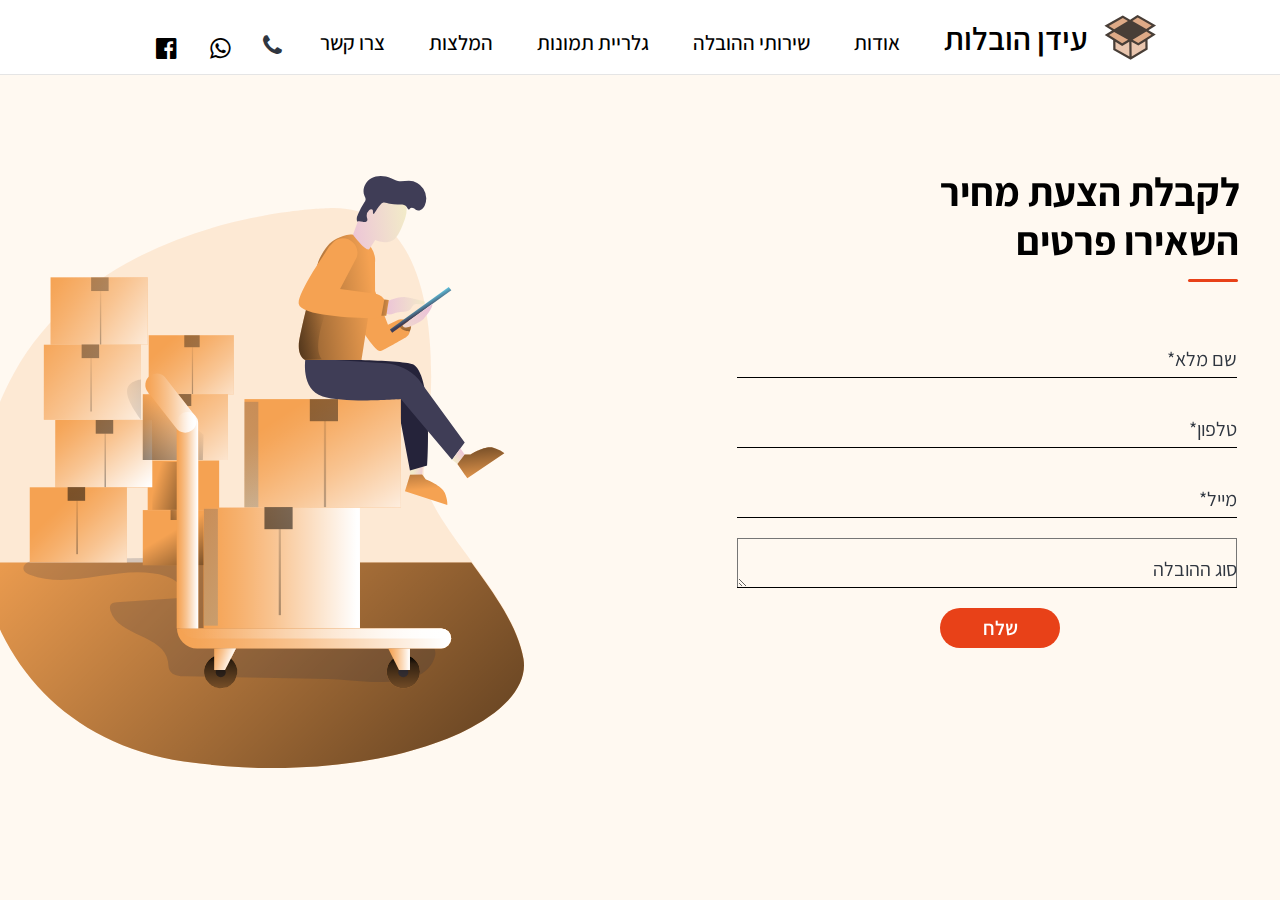
<file: contact-page.html>
<!doctype html>

<html lang="en">
<head>
  <meta charset="utf-8">

  <title>עידן הובלות - ההובלות של ישראל</title>
  <meta name="description" content="ההובלות הטובות במדינה">
  <link rel="stylesheet" href="style.css">
  <link rel="stylesheet" href="https://stackpath.bootstrapcdn.com/font-awesome/4.7.0/css/font-awesome.min.css">
</head>

<body style="background: #FFF9F1;">
    <div class="content" style="padding-right: 0;">
        <div class="nav-bar">
         <div class="content" style="padding-right: 0;">
            <div class="nav-bar">
               <img src="images/drawing copy 4.svg" alt="box" class="box-logo">
                <ul>
                  <li class="home"><a style="color: black; font-weight: 600; margin-top: -8px; font-size: 32px;" href="index.html">עידן הובלות</a></li>
                   <li class="about" onClick="about()"><a >אודות</a></li>
                   <li class="contact" onClick="services()"><a>שירותי ההובלה</a></li>
                   <li><a>גלריית תמונות</a></li>
                   <li><a>המלצות</a></li>
                   <li class="contact" onClick="contact()"><a>צרו קשר</a></li>
                   <div class="nav-icons">
                   <a href="tel:0533410530" ></a><i class="fa fa-phone fa-lg" aria-hidden="true"></i></a>
                   <a style="color: black; height: 50px; width: 50px;" target="_blank" href="https://api.whatsapp.com/send?phone=972533410530&text=%D7%A9%D7%9C%D7%95%D7%9D,%20%D7%90%D7%A0%D7%99%20%D7%A8%D7%95%D7%A6%D7%94%20%D7%9C%D7%94%D7%96%D7%9E%D7%99%D7%9F%20%D7%94%D7%95%D7%91%D7%9C%D7%94"><i class="fa fa-whatsapp fa-lg" aria-hidden="true"></i></a>
                   <a style="color: black;" target="_blank" href="https://www.facebook.com/IdanHovalot/"><i class="fa fa-facebook-official fa-lg" aria-hidden="true"></i></a>
                  </div>
                </ul>
            </div>       
       <div class="contact-form">
        <form action="send.php" method="post">
           <div class="hy">      
         <div class="h3-pr">
           <p>&nbsp;</p>
           <br><br>
           <p id="contact-2">לקבלת הצעת מחיר</p>
           <p class="contact-header-2">השאירו פרטים</p>
               <div class="border-contact-2"></div>
          </div>
          <br><br>
          <form action="send.php" method="POST">

            <div class="form" style="right: 6.5%;">
               <input type="text" placeholder=" " name="name" autocomplete="off" required/>
                <label for="name" class="label-name" >
                  <span class="content-name">שם מלא<span class="star">*</span></span>
               </label>
               </div>
               <div class="form" style="right: 6.5%;">
                <input type="tel" placeholder=" " name="phone" autocomplete="off" required/>
                <label for="phone" class="label-name" >
                  <span class="content-name">טלפון<span class="star">*</span></span>
               </label>
               </div>
               <div class="form" style="right: 6.5%;">
                <input type="email" placeholder=" " name="email" autocomplete="off" required/>
                <label for="email" class="label-name" >
                  <span class="content-name">מייל<span class="star">*</span></span>
               </label>
                 </div>
                 <div class="form" style="right: 6.5%;">
                  <textarea type="text" placeholder=" " name="email" autocomplete="off" ></textarea>
                  <label for="email" class="label-name" > 
                     <span class="content-name">סוג ההובלה</span>
                  </label>
                   </div>           
           
               </form>
               <button class="submit" type="submit" value="submit" class="submit">שלח</button>
   </form>
   </div>
 
   <img src="images/contact-page-illustration.svg" style="margin-right: 800px; margin-top: -35%;">
  

</body>
</html>
</file>
<file: style.css>
@import url('https://fonts.googleapis.com/css2?family=Assistant:wght@400;700&display=swap');
 
html {
    scroll-behavior: smooth;
    transition: 5s alls;
}

*
* {
    box-sizing: border-box;
    direction: rtl;
}

html {
    box-sizing: border-box;
    direction: rtl;
}

body {
    width: 100%;
    min-height: 100vh;
    margin: 0px;
    background-color: #fff;
    font-size: 18px;
    color: #2f3640;
    overflow-x: hidden;
    font-family: 'Assistant', sans-serif;
}

a {
  cursor: pointer;
  text-decoration: none;
}

.content {
    margin: 0 auto;
    padding: 20px;
    text-align: center;
}

header {
    width: 100%;
    height: 600px;
    margin: 0px;
    background: linear-gradient(rgba(255,255,255,0.6), rgba(255,255,255,0.6)), url('images/Boxes-background.png');
    background-size: cover;
    background-attachment: fixed;
}

.nav-bar {
    display: flex;
    justify-content: center;
    z-index: 1;
    width: 100%;
    position: fixed;
    background-color: #fff;
    width: 100%;
    margin-top: -20px; 
    height: 75px; 
    border-bottom: 1px solid rgba(0, 0, 0, 0.1); 
}

.nav-bar li {
    padding-top: 9px;
    display: inline-block;
    margin: 0 20px;
    list-style: none;
    font-weight: 500;
    padding-left: -50px;
    margin-top: -10px;
    font-size: 21px;
    flex-wrap: wrap;
    justify-content: center;
    color: black;
    transition: color .3s ease;
    transition-property: color;
    transition-duration: 0.5s;
    transition-timing-function: ease;
    transition-delay: 0s;
}

.home {
    color: black;
    font-weight: 600;
    margin-left: 240px;
    margin-top: -8px;
    font-size: 33px;
}

.box-logo {
  height: 75%;
  width: 5%;
  margin-top: 8px;
  right: 4%;
  position: relative;
  float: right;
  z-index: 1;
}

.home {
  margin-left: -300px;
}

.nav-icons {
  position: relative;
  display: flex;
  gap: 1em;
  top: 1em;
  float: left;
}

.nav-bar li:hover,
.nav-bar li:hover .fa-facebook-official,
.nav-bar li:hover .fa-whatsapp,
.nav-bar li:hover .fa-phone {
    color: #c23616;
    transition: 0.3s;
  }

  .contact-button {
    font-size: 25.7px;
    color: white;
    height: 52px;
    width: 155px;
    background-color: #f03a0c;
    border: none;
    border-radius: 50px;
}

.contact-button:hover {
    background-color: #e44017;
}

.hero {
    margin-bottom: 10px;
    font-size: 90px;
    margin-top: 190px;
    color: #000000;
}

.hero-text {
  font-size: 35px;
  font-weight: 500;
  color: #e84118;
  margin-top: 20px;
}


button {
    border: none;
    font-size: 18px;
    background-color: #e84118;
    font-family: 'Assistant', sans-serif;
    outline: none;
    cursor: pointer;
    color: white;
    border-radius: 50px;
    width: 160px;
    height: 50px;
}

#as {
  width: 80%;
  max-width: 1000px;
  text-align: center;
}

.about-header {
  font-size: 36px;
  text-align: right;

}

.paragraph-info {
  margin-left: 500px;
  font-size: 21px;
  text-align: right;
  margin-top: -15px;
} 

.telephone {
    color: #e84118;
    font-weight: bold;
    display: inline-block;
}

.illustration-info {
  margin-right: 570px;
  margin-top: -340px;
  width: 140%;
  height: 140%;
}
  
#services { 
    text-align: center;
    font-size: 40px;
}
    
  /* Borders */

  .border-about {
    width: 45px;
    height: 3px;
    border-radius: 50px;
    background: #e84118;
    margin: 40px auto;
    margin-left: 1000px;
    margin-top: -20px;
  }

  .border-services {
    width: 100px;
    height: 3px;
    margin-right: 790px;
    background-color: #e84118;
    border-radius: 3px;
    margin-top: -27px;
  }

  .border-images {
    width: 100px;
    height: 3px;
    margin-right: 790px;
    background-color: #e84118;
    border-radius: 3px;
    margin-top: -18px;
  }

  .border-clients {
    width: 100px;
    height: 3px;
    margin-right: 790px;
    background-color: #e84118;
    border-radius: 50px;
    margin-top: -16px;
  }


  .border-contact {
    width: 50px;
    height: 3px;
    margin-right: 260px;
    background-color: #e84118;
    border-radius: 50px;
    margin-top: -27px;
  }

 /* Services */

 .content-icons{
    width: 100%;
    min-height: 760px;
    align-items: center;
    margin-bottom: -150px;
    background:linear-gradient(rgb(70, 70, 70), rgba(255,255,255,0.6)), url(images/hire-professional-mover.jpg);
    background-attachment: fixed;
    background-position: 38% 25%;
 }

 .header-content{
    text-align: center;
    font-size: 24px;
    color: white;
 }

 .header-paragraph {
     color: white;
     margin-top: -20px;
 }
 
 .main-content{
     width: 100%;
     align-items: flex-start;
     display: flex;
 }

 .main-content > img {
     margin-top: 1em;
 }

.icons-content{
    display: flex;
    justify-content: center;
    width: 70%;
    flex-wrap: wrap;
    margin-right: 250px;
    display: inline-flex;
    -webkit-box-align: center;
    align-items: center;
    grid-template-columns: auto auto auto;
    margin-top: 50px;
    margin-top: -2px;
}

.icons-content > div{
    background-color: white;
    padding: 20px 0;
   text-align: center;
    width: 302px;
    height: 200px;
}

.icons {
    display: flex;
    justify-content: space-between;
    margin-left: 42px;
    margin-right: 42px;
    margin-top: 50px;
    background-color: white;
    width: 650%;
    height: 500%;
    vertical-align: top;
    display: inline-block;
    text-align: center;
}

.icons img {
  height: 40%;
   width: 40%;
}

.caption {
    display: block;
    font-size: 26px;
    color: #e84118;
    font-weight: 600;
}

 /* Between Section */

 .between-section {
    margin-top: 200px
 }

 .truck {
    margin-right: 810px;
    width: 4.7%;
    height: 4.7%;
 }

 .between-header {
    text-align: center;
    font-size: 43px;
    color: #000000;
    margin-top: -3px;
 }

 .between-paragraph {
    text-align: center;
    font-size: 22px;
    margin-top: -12px;
    color: #000000;
 }


  .services-button {
    font-weight: 600;
    font-size: 21px;
    height: 46px;
    width: 140px;
    margin-right: 785px;
    margin-top: -100px;  
 }

 /* Photos */

.photos-header { 
  text-align: center;
  font-size: 40px;
}


.feature-box {
    position: relative;
    width: calc(100vw / 5);
    height: calc(100vw / 5);
    overflow: hidden;
    flex-direction: column;
    float: right;
    background-position: 13%;
  }

.feature-box img {
    width: 97%;
    height: 100%;
    object-fit: cover;
    transition: 1.5s;
    display: flex;
    overflow: hidden;
}

.feature-box:hover img {
    transform: scale(1.18);
}

.feature-box-content{
  margin-top: 100px;
  width: 100%;
}


    /* Slideshow Container */

    .header-clients {
      text-align: center;
      margin-top: 380px;
      font-size: 38px;
    }

    .slideshow-container {
      max-width: 600px;
      border: 1px solid grey;
      position: relative;
      margin: auto;
      margin-top: 10px;
    }
      
    .prev, .next {
      cursor: pointer;
      position: absolute;
      top: 50%;
      right: -7%;
      margin-top: -22px;
      padding: 16px;
      color: grey;
      font-weight: bold;
      font-size: 18px;
      transition: 0.6s ease;
      border-radius: 0 3px 3px 0;
      user-select: none;
    }
    
    .next {
      right: 100%;
      border-radius: 3px 0 0 3px;
    }
  
    .prev:hover, .next:hover {
        color: black;
    }
    
    .numbertext {
      color: black;
      font-size: 17px;
      padding: 445px 270px;
      position: absolute;
      top: 0;
    }
      
    .fade {
      -webkit-animation-name: fade;
      -webkit-animation-duration: 1.5s;
      animation-name: fade;
      animation-duration: 1.5s;
    }
    
    @-webkit-keyframes fade {
      from {opacity: .4}
      to {opacity: 1}
    }
    
    @keyframes fade {
      from {opacity: .4}
      to {opacity: 1}
    }
  
   /* Contact Form */
  
    #contact {
      font-size: 40px;
      color: #000000;
      font-weight: bold;
      margin-right: 257.5px;
  }
  
  .contact-header {
      font-size: 40px;
      font-weight: bold;
      color: #000000;
      margin-right: 257.5px;
      margin-top: -43px;
  }
   
  .form {
    width: 500px;
    position: relative;
    margin-bottom: 20px;
    height: 50px;
    overflow: hidden;
    right: 15.5%;
  }
  
  .form input {
      width: 100%;
      height: 100%;
      color: black;
      padding-top: 20px;
      border: none;
      outline: none;
      text-align: right;
      font-size: 20px;
      font-family: 'Assistant';
      background-color: transparent;
   } 

   .form textarea {
    width: 100%;
    height: 100%;
    color: black;
    padding-top: 20px;
    outline: none;
    text-align: right;
    font-size: 20px;
    font-family: 'Assistant';
    background-color: transparent;
    border-bottom: 1px solid black;
   }
  
   
   .form label {
     position: absolute;
     bottom: 0px;
     left: 0%;
     height: 100%;
     width: 100%;
     pointer-events: none;
     border-bottom: 1px solid black;
    }
    
  
    .label-name::after {
       content: "";
       position: absolute;
       right: 0px;
       bottom: -1px;
       height: 100%;
       width: 100%;
       border-bottom: 3px solid tomato;
       transform: translateX(100%);
       transition:  all 0.3s ease;
    }
  
   .form input:focus + .label-name::after {
    transform: translateX(0%);
   }
  
    .content-name {
      position: absolute;
      bottom: 5px;
      font-size: 20px;
      right: 0px;
      transition: all 0.3s ease;
    }
  
    .star {
      transition: all 0.3s ease;
    }
  
    .form input:focus + .label-name .content-name,
    .form-input:valid + .label-name .content-name {
      transform: translateY(-150%);
      font-size: 14.5px;
    }
    .form input:focus + .label-name .star,
    .form-input:valid + .label-name .star {
      transform: translateY(-150%);
      font-size: 14.5px;
      color: tomato;
    }
  
  .form input:not(:placeholder-shown) + .label-name .content-name {
        transform: translateY(-150%);
      font-size: 14px;
  }
  
  input:focus,
  textarea:focus {   
      border-bottom: 1px #e84118 solid;
      outline: none;
      transition: 0.4s;
  }
  
  input:hover,
  textarea:hover {
      border-bottom: 1px #e84118 solid;
  }
  
  .submit {
      height: 40px;
      width: 120px;
      font-size: 20px;
      font-weight: 600;
      margin-left: 700px;
    }
  
  .submit:hover {
      background-color: #db411a;
      color: rgb(248, 248, 248);
  }    

/* Footer */

footer {
    padding: 20px;
    text-align: center;
    background: #3d3d3d;
    color: black;
    border-top: 1px solid #f0f2f4;
}

footer ul {
    padding: 0;
    list-style: none;
    text-align: center;
    list-style-type: none;
    margin: 10px;
}


footer li a {
  display: flex;
  vertical-align: middle;
  justify-content: center;
  color: #fff;
   transition: color .3s ease;
   transition-property: color;
   transition-duration: 0.5s;
   transition-timing-function: ease;
   transition-delay: 0s;
}

footer li a:hover {
    color: #e84118;
    transition: .3s;
}

footer p{
    color: #999;
}

.my-phone {
   color: white;
   transition: color .3s ease;
   transition-property: color;
   transition-duration: 0.6s;
   transition-timing-function: ease;
   transition-delay: 0s;
}
   
.my-phone:hover {
    color: #e84118;
 }

  /* Contact Page Css */

  #contact-2 {
    font-size: 40px;
    color: #000000;
    font-weight: bold;
    margin-left: 880px;
}

.contact-header-2 {
    font-size: 40px;
    font-weight: bold;
    color: #000000;
    margin-left: 955px;
    margin-top: -43px;
}


.border-contact-2 {
  width: 50px;
  height: 3px;
  margin-right: 86px;
  background-color: #e84118;
  border-radius: 50px;
  margin-top: -27px;
}
</file>
